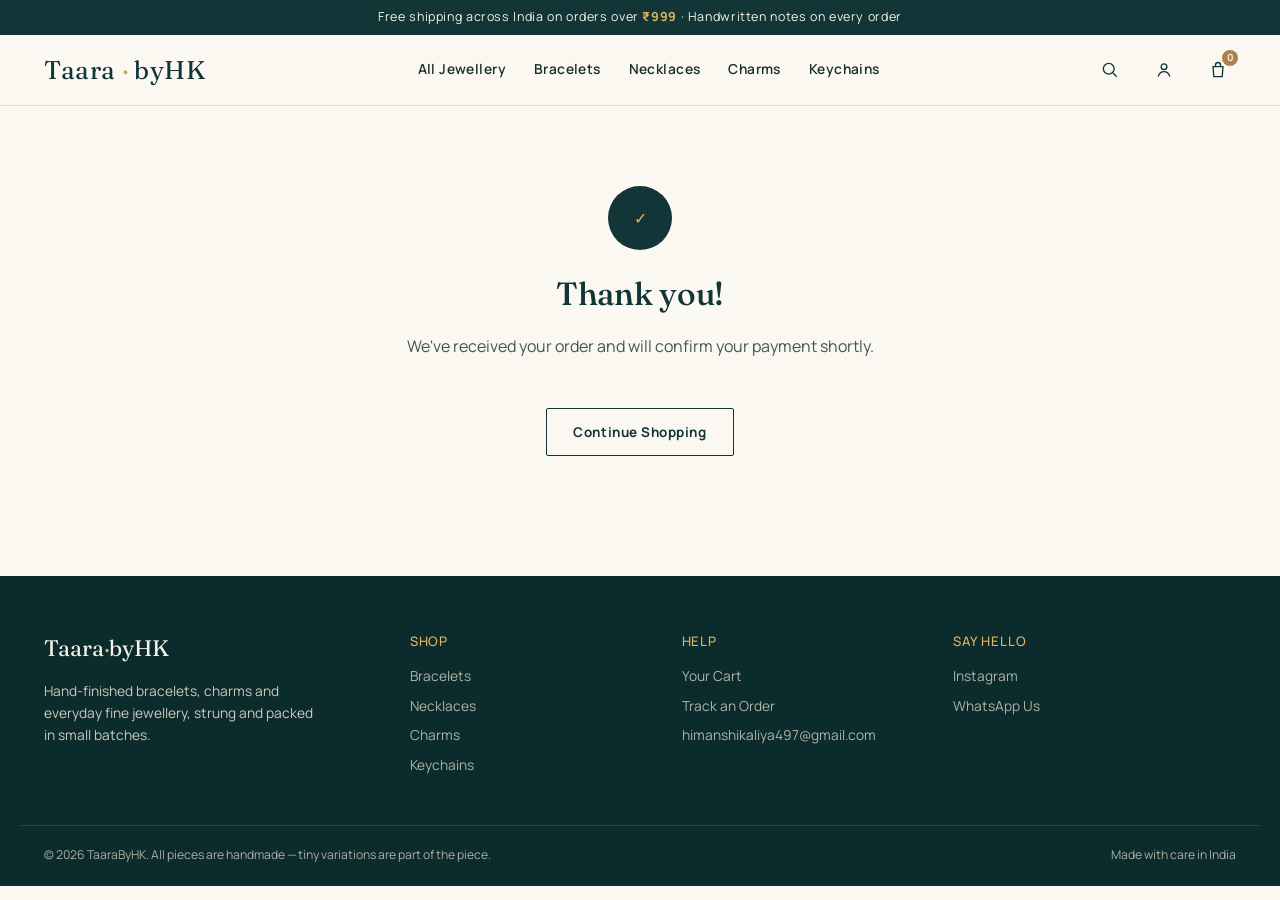
<file: order-confirmed.html>
<!DOCTYPE html>
<html lang="en">
<head>
<meta charset="UTF-8">
<meta name="viewport" content="width=device-width, initial-scale=1.0">
<title>Order Confirmed — TaaraByHK</title>
<link rel="icon" type="image/png" href="images/brand/favicon-32.png">
<link rel="stylesheet" href="css/style.css">
<!-- Social share preview (Open Graph + Twitter Card) -->
<meta property="og:type" content="website">
<meta property="og:site_name" content="TaaraByHK">
<meta property="og:title" content="Order Confirmed — TaaraByHK">
<meta property="og:description" content="Thank you for your order with TaaraByHK.">
<meta property="og:url" content="https://taarabyhk.vercel.app/order-confirmed.html">
<meta property="og:image" content="https://taarabyhk.vercel.app/images/brand/og-image.png">
<meta property="og:image:width" content="1200">
<meta property="og:image:height" content="630">
<meta name="twitter:card" content="summary_large_image">
<meta name="twitter:title" content="Order Confirmed — TaaraByHK">
<meta name="twitter:description" content="Thank you for your order with TaaraByHK.">
<meta name="twitter:image" content="https://taarabyhk.vercel.app/images/brand/og-image.png">

</head>
<body data-nav="">

<header class="site-header" id="site-header"></header>

<main class="wrap">
  <div class="confirm-box" id="confirmBox">
    <div class="check-circle">✓</div>
    <h1 style="margin-bottom:10px;">Thank you!</h1>
    <p style="color:var(--ink-soft);">We've received your order and will confirm your payment shortly.</p>
    <div id="orderDetails" style="margin-top:24px;"></div>
    <a href="shop.html" class="btn btn-outline" style="margin-top:26px;">Continue Shopping</a>
  </div>
</main>

<footer class="site-footer" id="site-footer" style="margin-top:40px;"></footer>

<script src="js/main.js"></script>
<script>
  document.addEventListener("DOMContentLoaded", () => {
    const raw = sessionStorage.getItem("taara_last_order");
    if (!raw) return;
    const o = JSON.parse(raw);
    document.getElementById("orderDetails").innerHTML = `
      <div class="order-summary-mini" style="text-align:left;">
        <div class="row"><span>Order reference</span><span style="font-family:monospace;">${o.code}</span></div>
        <div class="row"><span>Name</span><span>${o.name}</span></div>
        <div class="row" style="font-weight:800;"><span>Amount</span><span>₹${o.total.toLocaleString("en-IN")}</span></div>
      </div>
      <p style="font-size:.82rem;color:var(--ink-soft);margin-top:14px;">Save this reference — quote it if you contact us about your order.</p>
    `;
  });
</script>
</body>
</html>
</file>
<file: css/style.css>
/* =========================================================
   TaaraByHK — Design System
   Palette derived from the brand mark (deep teal + antique gold).
   Display: Fraunces (has real jewellery-catalogue character)
   Body/UI:  Manrope
   Signature motif: the "beaded thread" rule — a row of small
   linked circles, echoing the strung-pearl bracelets in the
   catalogue — used as the only divider style on the site.
   ========================================================= */

@import url('https://fonts.googleapis.com/css2?family=Fraunces:ital,opsz,wght@0,9..144,300;0,9..144,400;0,9..144,500;0,9..144,600;1,9..144,400;1,9..144,500&family=Manrope:wght@400;500;600;700;800&display=swap');

:root{
  /* --- palette (from logo extraction) --- */
  --teal-950:#0c2b2c;
  --teal-900:#123638;
  --teal-800:#1c4a4c;
  --teal-700:#295d5f;
  --ivory:#f6f1e6;
  --ivory-dim:#efe8d8;
  --paper:#fbf8f1;
  --gold:#c9a15a;
  --gold-bright:#e2b65f;
  --gold-dim:#a9834a;
  --blush:#f0d9d3;
  --ink:#17302f;
  --ink-soft:#3f5654;
  --line:rgba(23,48,47,0.14);
  --line-on-dark:rgba(246,241,230,0.18);

  --display:'Fraunces', ui-serif, Georgia, serif;
  --body:'Manrope', -apple-system, BlinkMacSystemFont, 'Segoe UI', sans-serif;

  --container: 1240px;
  --radius-s: 3px;
  --radius-m: 6px;
}

*{ box-sizing:border-box; }
html{ scroll-behavior:smooth; }
body{
  margin:0;
  font-family:var(--body);
  background:var(--paper);
  color:var(--ink);
  -webkit-font-smoothing:antialiased;
  font-size:16px;
  line-height:1.5;
}
img{ max-width:100%; display:block; }
a{ color:inherit; text-decoration:none; }
button{ font-family:inherit; cursor:pointer; }
input,select,textarea{ font-family:inherit; font-size:1rem; }
ul{ margin:0; padding:0; list-style:none; }

.wrap{
  max-width:var(--container);
  margin:0 auto;
  padding:0 24px;
}

/* focus visibility */
a:focus-visible,button:focus-visible,input:focus-visible,select:focus-visible{
  outline:2px solid var(--gold-dim);
  outline-offset:2px;
}

/* -------- eyebrow / label -------- */
.eyebrow{
  font-family:var(--body);
  font-size:0.72rem;
  letter-spacing:.16em;
  text-transform:uppercase;
  font-weight:700;
  color:var(--gold-dim);
}
.eyebrow.on-dark{ color:var(--gold-bright); }

/* -------- headings -------- */
h1,h2,h3,h4{
  font-family:var(--display);
  font-weight:500;
  letter-spacing:-0.01em;
  margin:0;
  color:var(--teal-900);
}
.on-dark h1,.on-dark h2,.on-dark h3{ color:var(--ivory); }

/* =========================================================
   SIGNATURE MOTIF — beaded thread divider
   ========================================================= */
.thread{
  display:flex;
  align-items:center;
  gap:0;
  width:100%;
  height:14px;
  overflow:hidden;
}
.thread svg{ width:100%; height:14px; }
.thread.tight{ margin:18px 0; }
.thread.loose{ margin:56px 0; }

/* =========================================================
   HEADER
   ========================================================= */
.site-header{
  position:sticky; top:0; z-index:50;
  background:var(--paper);
  border-bottom:1px solid var(--line);
}
.announce{
  background:var(--teal-900);
  color:var(--ivory);
  text-align:center;
  font-size:.78rem;
  letter-spacing:.05em;
  padding:8px 12px;
}
.announce b{ color:var(--gold-bright); }

.nav-bar{
  display:flex;
  align-items:center;
  justify-content:space-between;
  padding:16px 24px;
  max-width:var(--container);
  margin:0 auto;
  gap:24px;
}
.brand{
  font-family:var(--display);
  font-size:1.6rem;
  letter-spacing:.02em;
  color:var(--teal-900);
  display:flex;
  align-items:baseline;
  gap:6px;
  white-space:nowrap;
}
.brand .dot{ color:var(--gold); }

.nav-links{
  display:flex;
  gap:28px;
  font-size:.86rem;
  letter-spacing:.03em;
  font-weight:600;
}
.nav-links a{
  padding:6px 0;
  border-bottom:1px solid transparent;
  transition:border-color .15s ease, color .15s ease;
}
.nav-links a:hover, .nav-links a.active{
  border-color:var(--gold);
  color:var(--teal-900);
}

.nav-actions{ display:flex; align-items:center; gap:18px; }
.icon-btn{
  position:relative;
  display:flex; align-items:center; justify-content:center;
  width:36px; height:36px;
  color:var(--teal-900);
}
.icon-btn svg{ width:20px; height:20px; }
.cart-count{
  position:absolute; top:-2px; right:-2px;
  background:var(--gold-dim); color:var(--ivory);
  font-size:.62rem; font-weight:700;
  width:16px; height:16px; border-radius:50%;
  display:flex; align-items:center; justify-content:center;
}
.hamburger{ display:none; }

@media (max-width: 860px){
  .nav-links{ display:none; }
  .hamburger{ display:flex; }
}

/* mobile drawer */
.mobile-drawer{
  position:fixed; inset:0 0 0 auto; width:min(320px,86vw); height:100%;
  background:var(--teal-900); color:var(--ivory); z-index:80;
  transform:translateX(100%); transition:transform .28s ease;
  padding:28px 24px; overflow-y:auto;
}
.mobile-drawer.open{ transform:translateX(0); }
.mobile-drawer a{ display:block; padding:14px 0; border-bottom:1px solid var(--line-on-dark); font-weight:600; }
.drawer-scrim{
  position:fixed; inset:0; background:rgba(12,43,44,.45); z-index:70;
  opacity:0; pointer-events:none; transition:opacity .2s ease;
}
.drawer-scrim.open{ opacity:1; pointer-events:auto; }
.drawer-close{ background:none; border:0; color:var(--ivory); font-size:1.6rem; margin-bottom:12px; }

/* =========================================================
   HERO (asymmetric, editorial — not centered generic hero)
   ========================================================= */
.hero{
  display:grid;
  grid-template-columns:1.05fr 0.95fr;
  align-items:stretch;
  background:var(--teal-900);
  position:relative;
  overflow:hidden;
}
.hero-copy{
  color:var(--ivory);
  padding:80px 56px 80px 24px;
  max-width:560px;
  justify-self:end;
  display:flex; flex-direction:column; gap:22px;
  align-self:center;
}
.hero-copy h1{
  font-size:clamp(2.6rem,4.6vw,4.2rem);
  line-height:1.02;
  font-weight:500;
}
.hero-copy h1 em{ font-style:italic; color:var(--gold-bright); }
.hero-copy p{
  font-size:1.02rem; color:var(--ivory-dim); max-width:440px; line-height:1.65;
}
.hero-figure{
  position:relative;
  min-height:520px;
}
.hero-figure img{
  width:100%; height:100%; object-fit:cover;
}
.hero-figure::after{
  content:"";
  position:absolute; inset:0;
  background:linear-gradient(90deg, var(--teal-900) 0%, transparent 14%);
}
.hero-price-tag{
  position:absolute; left:28px; bottom:28px;
  background:var(--ivory); color:var(--teal-900);
  padding:10px 16px; border-radius:2px;
  font-family:var(--display); font-size:.92rem;
  box-shadow:0 10px 30px rgba(0,0,0,.25);
  display:flex; flex-direction:column; gap:2px;
}
.hero-price-tag span{ font-family:var(--body); font-size:.66rem; letter-spacing:.1em; text-transform:uppercase; color:var(--ink-soft); }

@media (max-width: 860px){
  .hero{ grid-template-columns:1fr; }
  .hero-figure{ order:-1; min-height:340px; }
  .hero-copy{ justify-self:stretch; padding:44px 20px 48px; max-width:none; }
  .hero-figure::after{ display:none; }
}

/* =========================================================
   SECTIONS
   ========================================================= */
.section{ padding:64px 0; }
.section.tight{ padding:40px 0; }
.section-head{
  display:flex; align-items:flex-end; justify-content:space-between;
  gap:24px; margin-bottom:32px; flex-wrap:wrap;
}
.section-head h2{ font-size:clamp(1.7rem,2.6vw,2.3rem); }
.section-head .view-all{
  font-size:.82rem; font-weight:700; letter-spacing:.04em;
  border-bottom:1px solid var(--gold); padding-bottom:2px;
}

/* -------- category strip: glass "case compartments" -------- */
.case-strip{
  display:grid;
  grid-template-columns:repeat(5,1fr);
  gap:1px;
  background:var(--line);
  border:1px solid var(--line);
}
.case-cell{
  background:var(--paper);
  padding:26px 14px;
  text-align:center;
  display:flex; flex-direction:column; align-items:center; gap:10px;
  transition:background .18s ease;
}
.case-cell:hover{ background:var(--ivory-dim); }
.case-cell .glyph{
  width:46px; height:46px; border-radius:50%;
  background:var(--ivory-dim);
  display:flex; align-items:center; justify-content:center;
  border:1px solid var(--line);
}
.case-cell .glyph svg{ width:22px; height:22px; color:var(--gold-dim); }
.case-cell span{ font-size:.78rem; font-weight:700; letter-spacing:.02em; }

@media (max-width: 760px){
  .case-strip{ grid-template-columns:repeat(3,1fr); }
}

/* -------- product grid (varied card scale, not uniform 3-col) -------- */
.product-grid{
  display:grid;
  grid-template-columns:repeat(4,1fr);
  gap:2px;
  background:var(--line);
}
.product-grid.featured .card:first-child{
  grid-row:span 2; grid-column:span 2;
}
.card{
  background:var(--paper);
  display:flex; flex-direction:column;
}
.card-media{
  position:relative;
  aspect-ratio:1/1.15;
  overflow:hidden;
  background:var(--ivory-dim);
}
.product-grid.featured .card:first-child .card-media{ aspect-ratio:auto; height:100%; min-height:420px; }
.card-media img{
  width:100%; height:100%; object-fit:cover;
  transition:transform .5s cubic-bezier(.2,.7,.2,1);
}
.card:hover .card-media img{ transform:scale(1.045); }
.card-tag{
  position:absolute; top:10px; left:10px;
  background:var(--teal-900); color:var(--gold-bright);
  font-size:.62rem; letter-spacing:.08em; text-transform:uppercase; font-weight:700;
  padding:4px 8px; border-radius:2px;
}
.card-quickadd{
  position:absolute; right:10px; bottom:10px;
  width:34px; height:34px; border-radius:50%;
  background:var(--ivory); border:1px solid var(--line);
  display:flex; align-items:center; justify-content:center;
  opacity:0; transform:translateY(6px);
  transition:opacity .18s ease, transform .18s ease;
}
.card:hover .card-quickadd{ opacity:1; transform:translateY(0); }
.card-quickadd svg{ width:16px; height:16px; color:var(--teal-900); }
.card-body{ padding:14px 4px 4px; display:flex; flex-direction:column; gap:3px; }
.card-cat{ font-size:.68rem; letter-spacing:.06em; text-transform:uppercase; color:var(--ink-soft); font-weight:700; }
.card-name{ font-family:var(--display); font-size:1.02rem; color:var(--teal-900); }
.card-price{ font-size:.9rem; font-weight:700; color:var(--gold-dim); }

@media (max-width: 960px){
  .product-grid{ grid-template-columns:repeat(3,1fr); }
  .product-grid.featured .card:first-child{ grid-column:span 3; grid-row:span 1; }
  .product-grid.featured .card:first-child .card-media{ min-height:0; aspect-ratio:16/10; }
}
@media (max-width: 620px){
  .product-grid{ grid-template-columns:repeat(2,1fr); }
  .product-grid.featured .card:first-child{ grid-column:span 2; }
}

/* -------- story / editorial band -------- */
.story-band{
  display:grid; grid-template-columns:0.9fr 1.1fr; gap:0;
  background:var(--blush);
}
.story-copy{ padding:64px 56px; align-self:center; max-width:480px; }
.story-copy .eyebrow{ margin-bottom:14px; display:block; }
.story-copy p{ margin-top:18px; color:var(--ink-soft); line-height:1.75; }
.story-media{ min-height:420px; overflow:hidden; }
.story-media img{ width:100%; height:100%; object-fit:cover; }
@media (max-width: 860px){
  .story-band{ grid-template-columns:1fr; }
  .story-copy{ padding:44px 22px; }
  .story-media{ min-height:280px; }
}

/* -------- footer -------- */
.site-footer{
  background:var(--teal-950); color:var(--ivory-dim);
  padding:56px 0 22px;
}
.footer-grid{
  display:grid; grid-template-columns:1.4fr 1fr 1fr 1.2fr; gap:36px;
}
.footer-grid h4{ color:var(--gold-bright); font-size:.82rem; letter-spacing:.06em; text-transform:uppercase; margin-bottom:14px; font-family:var(--body); }
.footer-grid a, .footer-grid li{ font-size:.86rem; margin-bottom:9px; opacity:.85; }
.footer-grid a:hover{ opacity:1; text-decoration:underline; }
.footer-brand{ font-family:var(--display); font-size:1.4rem; color:var(--ivory); margin-bottom:10px; }
.footer-bottom{
  margin-top:40px; padding-top:20px; border-top:1px solid var(--line-on-dark);
  display:flex; justify-content:space-between; flex-wrap:wrap; gap:10px;
  font-size:.76rem; opacity:.7;
}
@media (max-width:760px){
  .footer-grid{ grid-template-columns:1fr 1fr; }
}

/* =========================================================
   BUTTONS
   ========================================================= */
.btn{
  display:inline-flex; align-items:center; justify-content:center; gap:8px;
  padding:13px 26px;
  font-size:.84rem; font-weight:700; letter-spacing:.04em;
  border-radius:2px; border:1px solid transparent;
  transition:transform .12s ease, background .15s ease, color .15s ease, border-color .15s ease;
}
.btn:active{ transform:scale(.98); }
.btn-gold{ background:var(--gold); color:var(--teal-950); }
.btn-gold:hover{ background:var(--gold-bright); }
.btn-outline-dark{ border-color:var(--ivory); color:var(--ivory); }
.btn-outline-dark:hover{ background:var(--ivory); color:var(--teal-900); }
.btn-outline{ border-color:var(--teal-900); color:var(--teal-900); }
.btn-outline:hover{ background:var(--teal-900); color:var(--ivory); }
.btn-block{ width:100%; }
.btn[disabled]{ opacity:.5; pointer-events:none; }

/* =========================================================
   SHOP PAGE
   ========================================================= */
.shop-head{
  padding:44px 0 24px; border-bottom:1px solid var(--line);
}
.filter-bar{
  display:flex; align-items:center; gap:10px; flex-wrap:wrap;
  padding:18px 0; border-bottom:1px solid var(--line); margin-bottom:28px;
}
.filter-chip{
  padding:8px 16px; border:1px solid var(--line); border-radius:20px;
  font-size:.8rem; font-weight:600; color:var(--ink-soft);
  background:var(--paper);
}
.filter-chip.active{ background:var(--teal-900); color:var(--ivory); border-color:var(--teal-900); }
.filter-spacer{ flex:1; }
.sort-select{
  border:1px solid var(--line); background:var(--paper); padding:8px 12px; border-radius:20px; font-size:.8rem; font-weight:600;
}
.empty-state{ text-align:center; padding:80px 20px; color:var(--ink-soft); }

/* =========================================================
   PRODUCT DETAIL
   ========================================================= */
.pdp{ display:grid; grid-template-columns:1.1fr 0.9fr; gap:56px; padding:44px 0 72px; }
.pdp-gallery-main{ aspect-ratio:1/1; overflow:hidden; background:var(--ivory-dim); border-radius:2px; }
.pdp-gallery-main img{ width:100%; height:100%; object-fit:cover; }
.pdp-thumbs{ display:flex; gap:10px; margin-top:10px; }
.pdp-thumbs img{ width:66px; height:66px; object-fit:cover; border-radius:2px; border:1px solid var(--line); cursor:pointer; }
.pdp-thumbs img.active{ border-color:var(--gold); }
.pdp-info .eyebrow{ margin-bottom:10px; display:block; }
.pdp-info h1{ font-size:clamp(1.8rem,3vw,2.6rem); margin-bottom:12px; }
.pdp-price{ font-size:1.3rem; font-weight:700; color:var(--gold-dim); margin-bottom:20px; }
.pdp-desc{ color:var(--ink-soft); line-height:1.75; margin-bottom:26px; }
.qty-row{ display:flex; align-items:center; gap:16px; margin-bottom:20px; }
.qty-stepper{ display:flex; align-items:center; border:1px solid var(--line); border-radius:2px; }
.qty-stepper button{ background:none; border:0; width:38px; height:40px; font-size:1.1rem; }
.qty-stepper span{ width:34px; text-align:center; font-weight:700; }
.pdp-meta{ margin-top:30px; border-top:1px solid var(--line); padding-top:22px; }
.pdp-meta dl{ display:grid; grid-template-columns:120px 1fr; gap:8px 12px; font-size:.86rem; }
.pdp-meta dt{ color:var(--ink-soft); }
.pdp-meta dd{ margin:0; font-weight:600; }

@media (max-width:860px){
  .pdp{ grid-template-columns:1fr; gap:28px; padding:24px 0 56px; }
}

/* =========================================================
   CART
   ========================================================= */
.cart-layout{ display:grid; grid-template-columns:1.6fr 1fr; gap:48px; padding:44px 0 80px; align-items:start; }
.cart-line{ display:grid; grid-template-columns:90px 1fr auto; gap:16px; padding:20px 0; border-bottom:1px solid var(--line); align-items:center; }
.cart-line img{ width:90px; height:90px; object-fit:cover; border-radius:2px; }
.cart-line-name{ font-family:var(--display); font-size:1.05rem; color:var(--teal-900); }
.cart-line-cat{ font-size:.76rem; color:var(--ink-soft); text-transform:uppercase; letter-spacing:.04em; margin-top:2px;}
.cart-line-price{ font-weight:700; color:var(--gold-dim); margin-top:8px; }
.cart-line-remove{ font-size:.76rem; text-decoration:underline; color:var(--ink-soft); margin-top:10px; display:inline-block; }
.cart-summary{ background:var(--ivory-dim); padding:28px; border-radius:2px; position:sticky; top:110px; }
.summary-row{ display:flex; justify-content:space-between; font-size:.92rem; margin-bottom:12px; }
.summary-row.total{ font-weight:800; font-size:1.1rem; border-top:1px solid var(--line); padding-top:14px; margin-top:6px; }
@media (max-width:860px){
  .cart-layout{ grid-template-columns:1fr; }
  .cart-summary{ position:static; }
}

/* =========================================================
   CHECKOUT
   ========================================================= */
.checkout-layout{ display:grid; grid-template-columns:1fr 1fr; gap:56px; padding:44px 0 90px; align-items:start; }
.form-field{ margin-bottom:16px; }
.form-field label{ display:block; font-size:.78rem; font-weight:700; letter-spacing:.03em; text-transform:uppercase; color:var(--ink-soft); margin-bottom:6px; }
.form-field input,.form-field textarea{
  width:100%; padding:12px 14px; border:1px solid var(--line); border-radius:2px; background:var(--paper);
}
.form-row2{ display:grid; grid-template-columns:1fr 1fr; gap:14px; }
.pay-card{ background:var(--teal-900); color:var(--ivory); padding:30px; border-radius:2px; }
.pay-card .eyebrow{ margin-bottom:10px; display:block; }
.qr-box{ background:var(--ivory); padding:18px; border-radius:2px; display:flex; justify-content:center; margin:20px 0; }
.pay-amount{ font-family:var(--display); font-size:2.4rem; text-align:center; margin:6px 0 2px; }
.pay-sub{ text-align:center; font-size:.8rem; color:var(--ivory-dim); margin-bottom:18px; }
.upi-id-row{ display:flex; justify-content:space-between; align-items:center; background:rgba(246,241,230,.08); padding:12px 14px; border-radius:2px; margin-bottom:10px; font-size:.86rem; }
.copy-btn{ background:none; border:1px solid var(--line-on-dark); color:var(--ivory); font-size:.72rem; padding:5px 10px; border-radius:14px; }
.txn-id{ font-family:monospace; font-size:.82rem; }
.order-summary-mini{ background:var(--ivory-dim); padding:20px; border-radius:2px; margin-top:20px; }
.order-summary-mini .row{ display:flex; justify-content:space-between; font-size:.86rem; padding:4px 0; }
@media (max-width:860px){ .checkout-layout{ grid-template-columns:1fr; gap:32px; } .form-row2{ grid-template-columns:1fr; } }

.confirm-box{ text-align:center; padding:80px 20px; max-width:520px; margin:0 auto; }
.confirm-box .check-circle{ width:64px; height:64px; border-radius:50%; background:var(--teal-900); color:var(--gold-bright); display:flex; align-items:center; justify-content:center; margin:0 auto 20px; }

/* =========================================================
   ADMIN
   ========================================================= */
.admin-shell{ padding:36px 0 80px; }
.admin-login{ max-width:360px; margin:80px auto; text-align:center; }
table.orders{ width:100%; border-collapse:collapse; font-size:.86rem; }
table.orders th, table.orders td{ text-align:left; padding:12px 10px; border-bottom:1px solid var(--line); vertical-align:top; }
table.orders th{ font-size:.7rem; text-transform:uppercase; letter-spacing:.05em; color:var(--ink-soft); }
.status-pill{ padding:4px 10px; border-radius:20px; font-size:.72rem; font-weight:700; }
.status-pending{ background:#f6e6c8; color:#7a5a10; }
.status-verified{ background:#d7ecd9; color:#1f6b2c; }
.status-shipped{ background:#d6e4f2; color:#1a4a7a; }
.admin-actions button{ font-size:.72rem; padding:5px 10px; margin-right:6px; border-radius:14px; border:1px solid var(--line); background:var(--paper); }

/* =========================================================
   MISC / TOAST
   ========================================================= */
.toast{
  position:fixed; bottom:26px; left:50%; transform:translateX(-50%) translateY(20px);
  background:var(--teal-950); color:var(--ivory); padding:13px 22px; border-radius:30px;
  font-size:.86rem; font-weight:600; opacity:0; pointer-events:none; transition:opacity .2s ease, transform .2s ease;
  z-index:200; display:flex; align-items:center; gap:8px;
}
.toast.show{ opacity:1; transform:translateX(-50%) translateY(0); }
.toast .dotgold{ width:6px; height:6px; border-radius:50%; background:var(--gold); }

.skeleton{ background:linear-gradient(90deg,var(--ivory-dim) 25%,var(--paper) 37%,var(--ivory-dim) 63%); background-size:400% 100%; animation:shimmer 1.4s ease infinite; }
@keyframes shimmer{ 0%{background-position:100% 0;} 100%{background-position:0 0;} }

.page-title-band{ background:var(--teal-900); color:var(--ivory); padding:40px 0; }
.page-title-band .eyebrow{ margin-bottom:8px; display:block; }
.page-title-band h1{ font-size:clamp(1.8rem,3vw,2.6rem); }

@media (prefers-reduced-motion: reduce){
  *{ animation:none !important; transition:none !important; }
}
</file>
